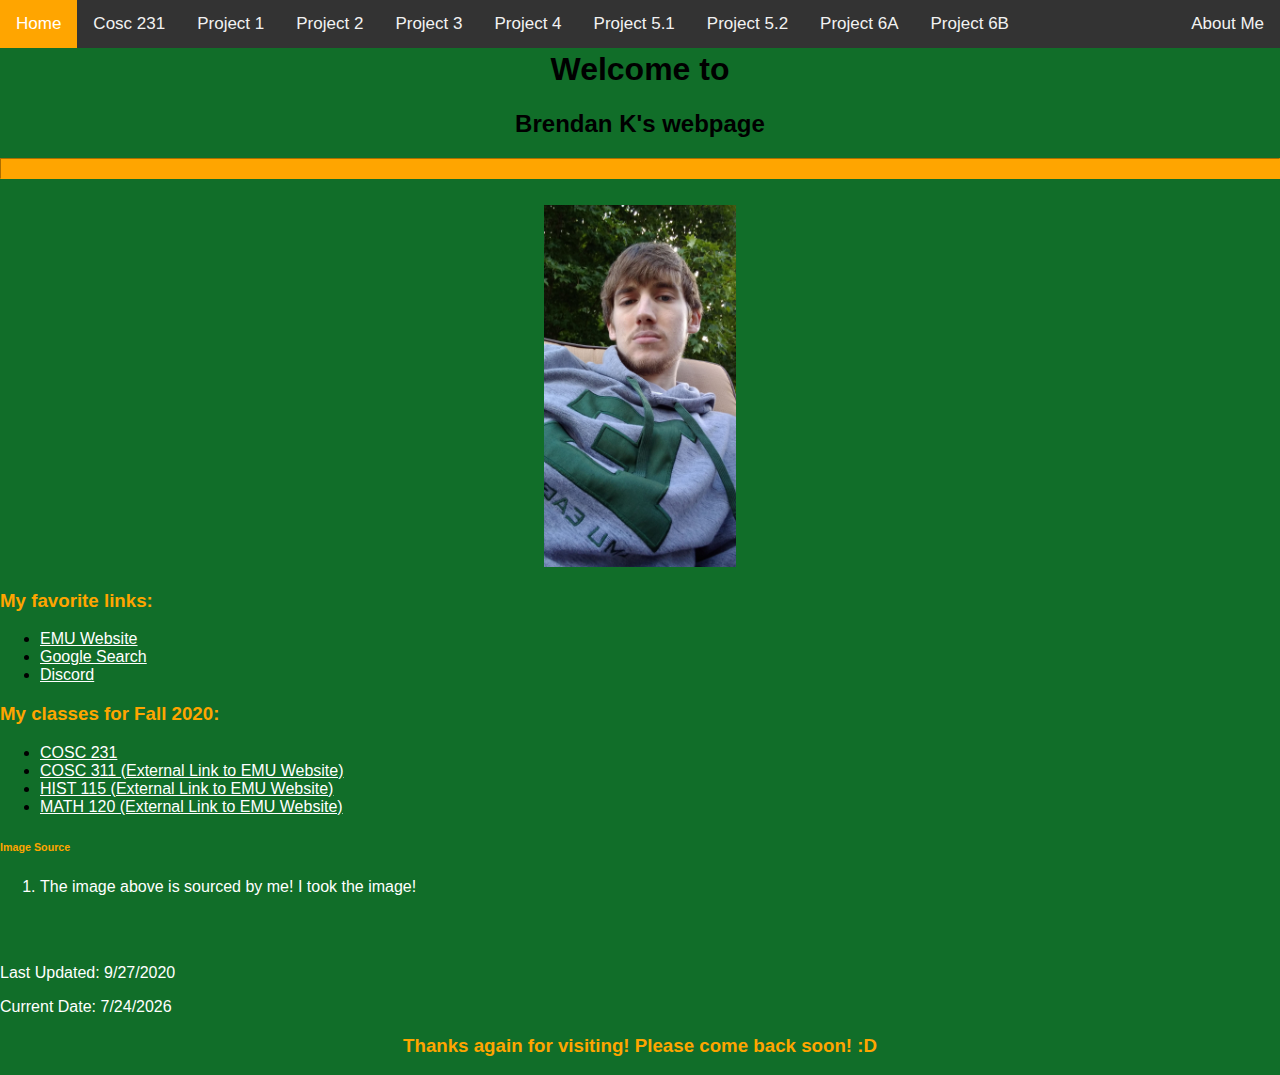
<file: index.html>
<!--  
Developed by Brendan Klein on 9/2/2020
--> 
<!DOCTYPE html>
<html lang="en">


<!--The head sets up the information for the webpage including the title and the character set used-->
<head>
  <meta charset="UTF-8">
  <title>Brendan Kleins webpage</title>
  <link rel="stylesheet" type="text/css" href="myStyles/menubar.css">
</head>

<!--
  Opens the body of the website and sets the background color to orange
  Everything in the body is the body of the webpage to be displayed.
--> 
<body style="background-color:#116e29;padding-top:30px">

  <div class="topnav">
    <a class="active" href="../bklein5">Home</a>
    <a href="../bklein5/cosc231">Cosc 231</a>
        <a href="../bklein5/cosc231">Project 1</a>
        <a href="../bklein5/cosc231/introduction.html">Project 2</a>
        <a href="../bklein5/cosc231/AboutMeTables.html">Project 3</a>
        <a href="../bklein5/cosc231/P4NavBar.html">Project 4</a>
        <a href="../bklein5/cosc231/GuessMyNumber.html">Project 5.1</a>
        <a href="../bklein5/cosc231/ChangeCalculator.html">Project 5.2</a>
        <a href="../bklein5/cosc231/Project6A.html">Project 6A</a>
        <a href="../bklein5/cosc231/Project6B.html">Project 6B</a>
    <div class="topnavright">
      <a href="../bklein5/cosc231/P4NavBar.html">About Me</a>
    </div>
  </div>

  <h1 style="text-align:center">Welcome to</h1>
  <h2 style="text-align:center">Brendan K's webpage</h2>
  <hr style="border-color:orange;background-color:orange; height:5mm"> 
  <br>

<!-- Div is used to center the image on the page-->
  <div style="text-align:center;">
   <img src="images/me3.jpg" alt="This is a photo of me" style="width:15%">
  </div>

<!--H3 Header for my favorite links, and my favorite links in an unordered list-->
  <h3 style="color:orange">My favorite links:</h3> 
  <ul>
    <li><a style="color:white" href="http://www.emich.edu/">EMU Website</a></li>
    <li><a style="color:white" href="http://www.google.com">Google Search</a> </li>
    <li><a style="color:white" href="http://www.discord.com">Discord</a> </li>
  </ul>
 <!--End of Links Unorganized List-->

 <!--H3 Header for my classes, and my classes in an unordered list-->
  <h3 style="color:orange">My classes for Fall 2020:</h3> 
  <ul>
   <li><a style="color:white" href="cosc231/">COSC 231</a></li>
   <li><a style="color:white" href="https://bannerweb.emich.edu/pls/banner/bwckctlg.p_disp_listcrse?term_in=202110&subj_in=COSC&crse_in=311&schd_in=%25">COSC 311 (External Link to EMU Website)</a> </li>
   <li><a style="color:white" href="https://bannerweb.emich.edu/pls/banner/bwckctlg.p_disp_listcrse?term_in=202110&subj_in=HIST&crse_in=115&schd_in=%25">HIST 115 (External Link to EMU Website)</a> </li>
   <li><a style="color:white" href="https://bannerweb.emich.edu/pls/banner/bwckctlg.p_disp_listcrse?term_in=202110&subj_in=MATH&crse_in=120&schd_in=%25">MATH 120 (External Link to EMU Website)</a> </li>
  </ul>
 <!--End of Classes Unorganized List-->

<!--Organized List block-->
  <h6 style="color:orange">Image Source</h6>
  <ol>
    <li style="color:white">The image above is sourced by me!  I took the image!</li>
  </ol>
<!-- End of Ordered List-->

  <br>
  <br>
  <p style="color:white">Last Updated: 9/27/2020</p>

<!--Javascript connected html date display.-->
  <p style="color:white" id="date"></p>
<!--JavaScript Chunk for obtaining current date from server begins here-->
  <script> 
  var newdate= new Date(); 
  var yearatload=newdate.getFullYear();   //Gets current year and saves it as yearatload variable
  var monthatload=newdate.getMonth()+1;   //Gets current month and saves it as monthatload variable
  var dayatload=newdate.getDate();    //Gets current day of month and saves it as dayatload variable
  //Retrieves all variables from above and combines them in a way to make it easy to read for the user.
  //Displays the information it gathers from each variable onto the webpage
  document.getElementById("date").innerHTML = "Current Date: " + monthatload + "/" + dayatload + "/" + yearatload;
  </script>
  <!--JavaScript Chunk for obtaining current date from server ends here-->


<!--Close of body and html tags-->
  <h3 style="text-align:center;color:orange" >Thanks again for visiting!  Please come back soon! :D</h3>
</body>
</html>
</file>
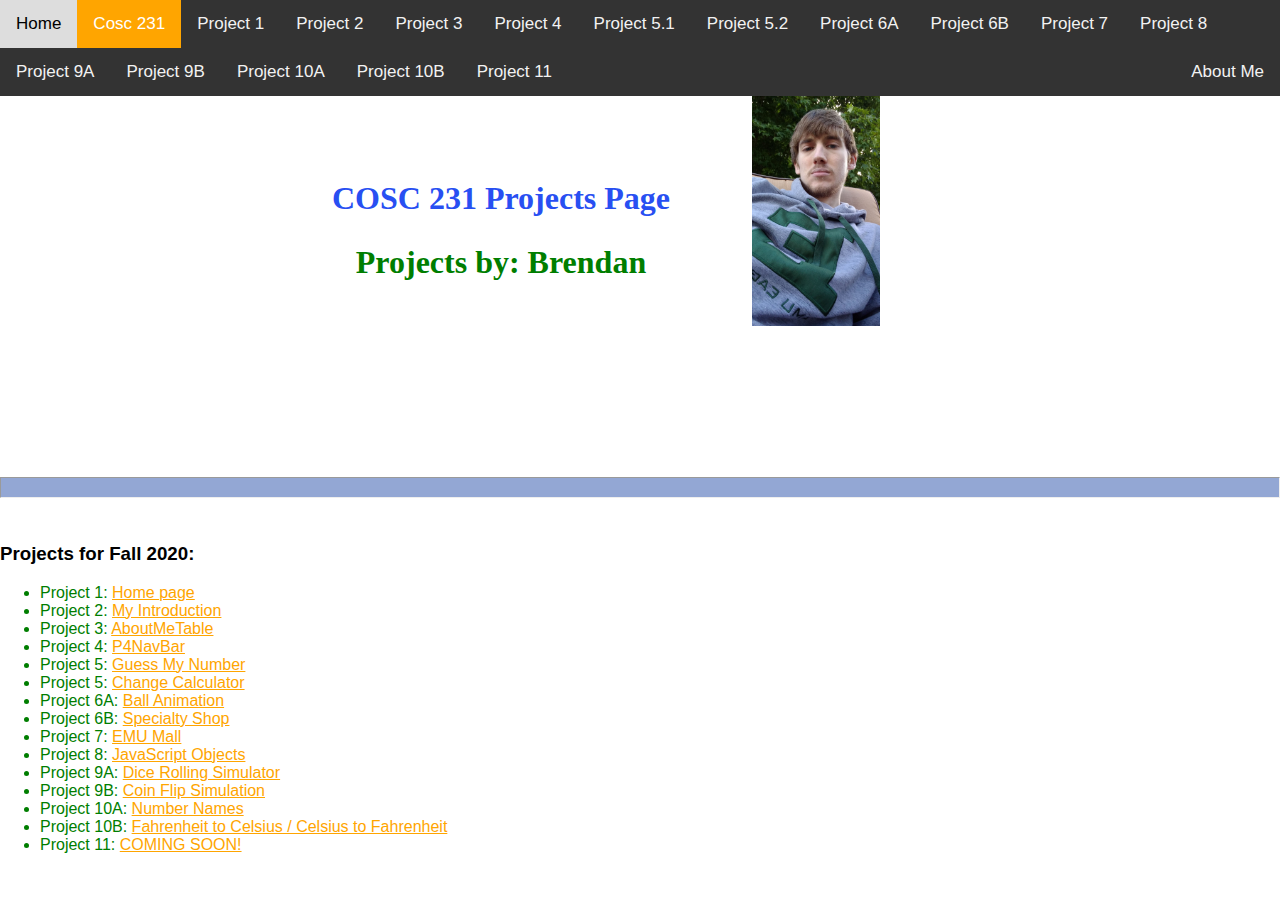
<file: cosc231/index.html>
<!--  
Developed by Brendan Klein on 9/16/2020
**No errors or warnings when running the code through a validator**
--> 
<!DOCTYPE html>
<html lang="en">

<head>
  <meta charset="UTF-8"> 
  <title>COSC 231 Projects Page</title>
  <link rel="stylesheet" type="text/css" href="../myStyles/menubar.css">
</head>
<body>
  <div class="topnav">
    <a href="../">Home</a>
    <a class="active" href="../cosc231">Cosc 231</a>
        <a href="../cosc231">Project 1</a>
        <a href="../cosc231/introduction.html">Project 2</a>
        <a href="../cosc231/AboutMeTables.html">Project 3</a>
        <a href="../cosc231/P4NavBar.html">Project 4</a>
        <a href="../cosc231/GuessMyNumber.html">Project 5.1</a>
        <a href="../cosc231/ChangeCalculator.html">Project 5.2</a>
        <a href="../cosc231/Project6A.html">Project 6A</a>
        <a href="../cosc231/Project6B.html">Project 6B</a>
        <a href="../cosc231/Project7.html">Project 7</a>
        <a href="../cosc231/Project8.html">Project 8</a>
        <a href="../cosc231/P9A.php">Project 9A</a>
        <a href="../cosc231/P9B.php">Project 9B</a>
        <a href="../cosc231/Project10A.php">Project 10A</a>
        <a href="../cosc231/Project10B.php">Project 10B</a>
        <a href="../cosc231/Project10B.php">Project 11</a>
    <div class="topnavright">
      <a href="../cosc231/P4NavBar.html">About Me</a>
    </div>
  </div>


<!--Beginning of Body of code-->
  <!--  **Header Segment of code starts here-->
  <hr class="main"> 
    <div>
      <a href="../images/me3.jpg" target="_blank">
      <img class="main" src="../images/me3.jpg" alt="This is a photo of me"/>
      </a>
      <h1 class="main">COSC 231 Projects Page</h1>
      <h2 class="main">Projects by: Brendan</h2>
    </div>
    <br>
    <br>
    <br>
    <br>
    <br>
    <br>
    <br>
    <br>
    <br>
<hr class="main">
<br>
<h3 class="main">Projects for Fall 2020:</h3>
<ul>
  <li class="linktext">Project 1: <a class="link" href="../">Home page</a> </li>
  <li class="linktext">Project 2: <a class="link" href="introduction.html">My Introduction</a> </li>
  <li class="linktext">Project 3: <a class="link" href="AboutMeTables.html">AboutMeTable</a> </li>
  <li class="linktext">Project 4: <a class="link" href="P4NavBar.html">P4NavBar</a> </li>
  <li class="linktext">Project 5: <a class="link" href="GuessMyNumber.html">Guess My Number</a> </li>
  <li class="linktext">Project 5: <a class="link" href="ChangeCalculator.html">Change Calculator</a>
  <li class="linktext">Project 6A: <a class="link" href="Project6A.html">Ball Animation</a> </li>
  <li class="linktext">Project 6B: <a class="link" href="Project6B.html">Specialty Shop</a> </li>
  <li class="linktext">Project 7: <a class="link" href="Project7.html">EMU Mall</a> </li>
  <li class="linktext">Project 8: <a class="link" href="Project8.html">JavaScript Objects</a> </li>
  <li class="linktext">Project 9A: <a class="link" href="P9A.php">Dice Rolling Simulator</a> </li>
  <li class="linktext">Project 9B: <a class="link" href="P9B.php">Coin Flip Simulation</a> </li>
  <li class="linktext">Project 10A: <a class="link" href="Project10A.php">Number Names</a> </li>
  <li class="linktext">Project 10B: <a class="link" href="Project10B.php">Fahrenheit to Celsius / Celsius to Fahrenheit</a> </li>
  <li class="linktext">Project 11: <a class="link" href="Project11.php">COMING SOON!</a> </li>
</ul>
</body>
</html>
<!--End of code-->
</file>
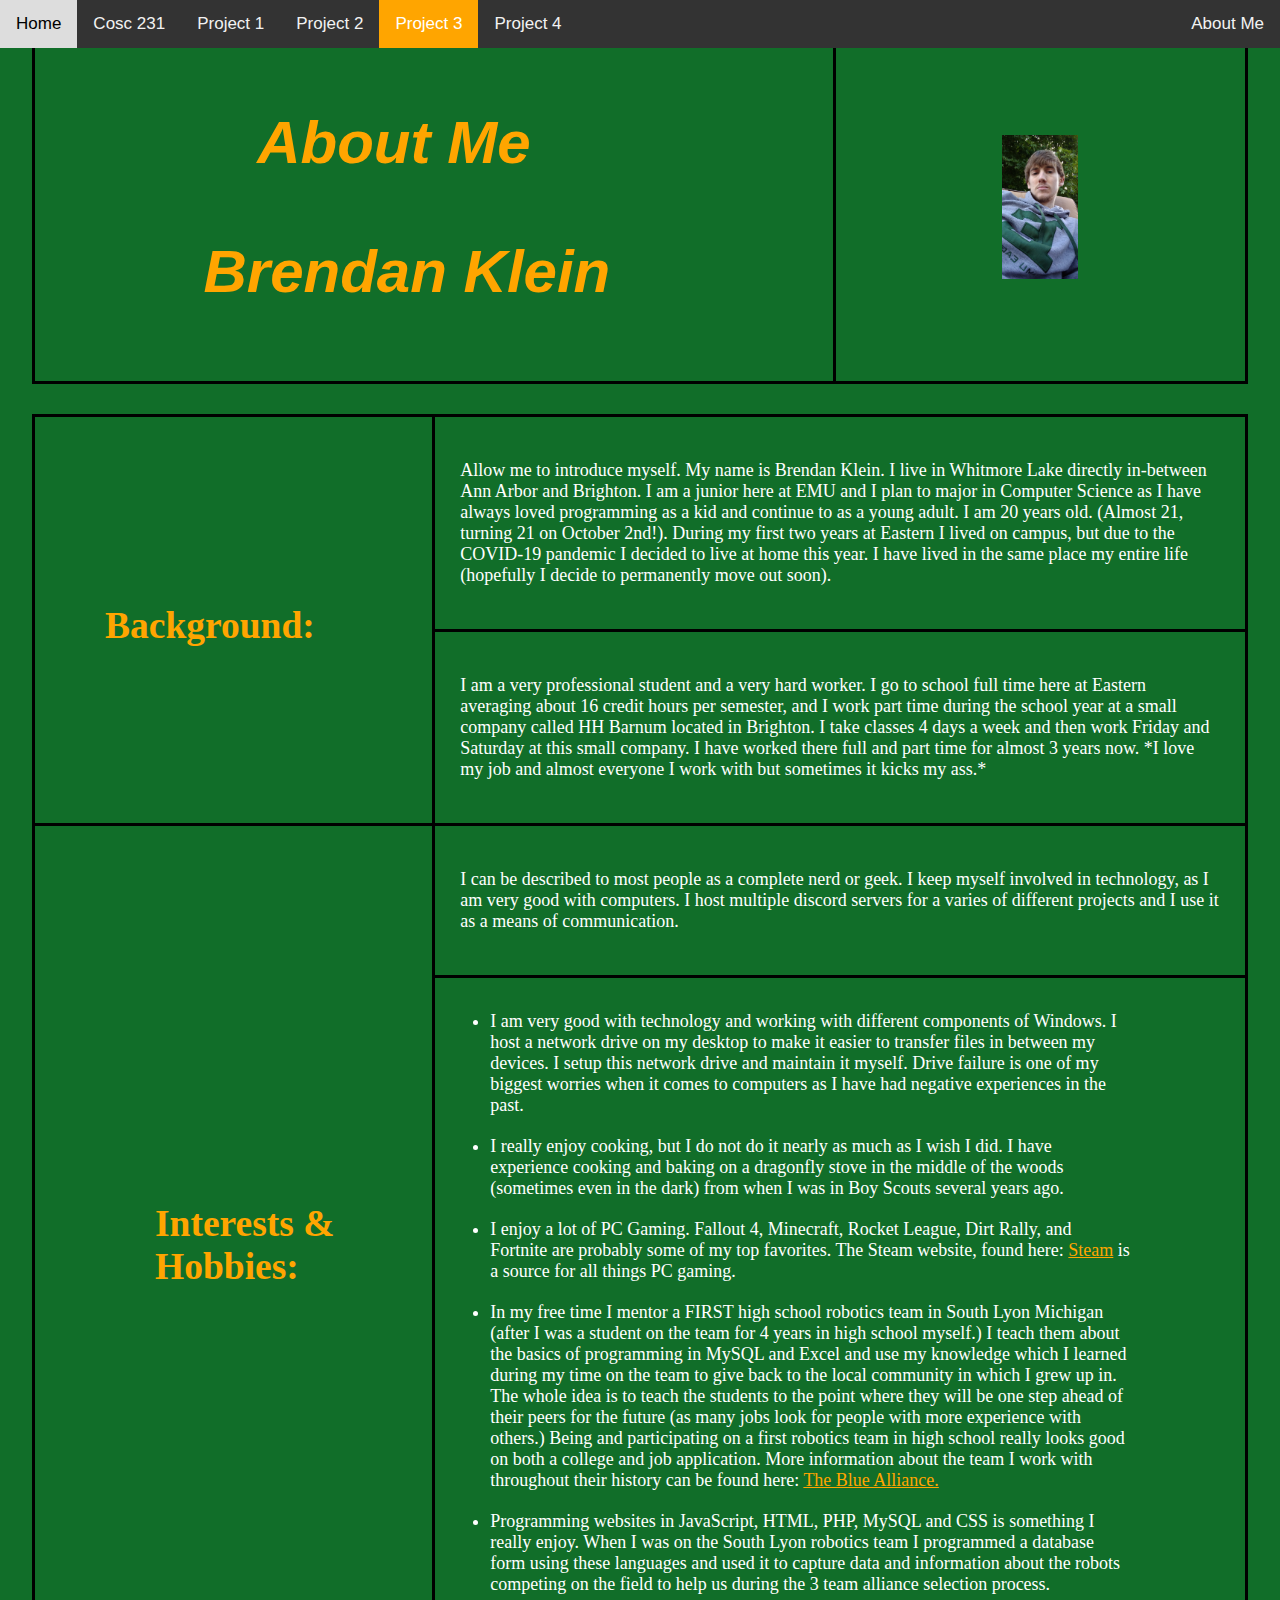
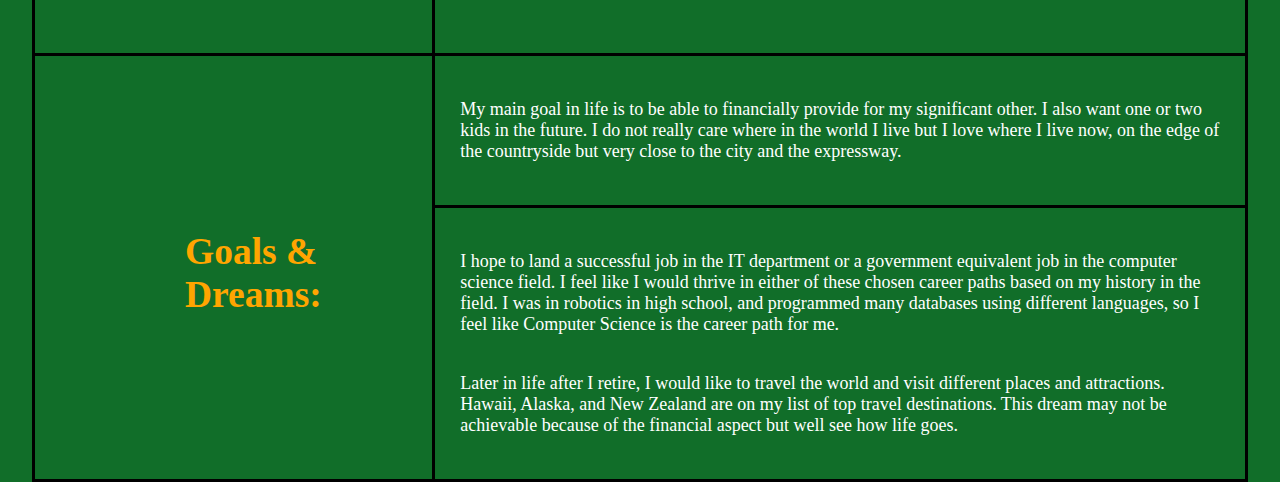
<file: cosc231/AboutMeTables.html>
<!--  
Developed by Brendan Klein on 9/20/2020
--> 

<!DOCTYPE html>
<html lang="en">

<head>
	<meta charset="UTF-8"> 
	<title>AboutMeTable</title>
	<style>
		body
			{
				background-color:#116e29;
				color:white;
			}

		table 
			{
				border-collapse: collapse;
				width: 95%;
				margin:auto;
  				padding: 25px;
  				border: 3px solid black;
			}

		td
			{
  				border: 3px solid black;
  				padding:15px;
  				/*background-color:black;*/
			}

		p.text
			{
				font-family:'Times New Roman', Times, serif;
				font-size:18px;
				padding:10px;
			}	

		ul
			{
				padding-right: 100px;
				padding-bottom: 5px;
				font-family:'Times New Roman', Times, serif;
				font-size:18px;
			}

		li
			{
				padding-bottom:20px;
			}

		a:link
			{
				color:orange;
			}

		a:visited
			{
				color:black;
			}

/*SECTION FOR SUBHEADERS (BACKGROUND, INTERESTS & HOBBIES, GOALS & DREAMS) */
		p.header
			{
				font-size:1.5em;
				font-weight:bolder;
				color:orange;
			}

		.shbackground
			{
				padding-bottom: 5px;
				padding-left:180px;
				width:33%;
				font-size:25px;
				font-family:'Times New Roman', Times, serif;
			}

		.shIandH
			{
				padding-bottom: 5px;
				padding-left:120px;
				width:33%;
				font-size:25px;
				font-family:'Times New Roman', Times, serif;
			}

		.shGandD
			{
				padding-bottom: 5px;
				padding-left:150px;
				width:33%;
				font-size:25px;
				font-family:'Times New Roman', Times, serif;
			}

/*SECTION FOR SUBHEADERS (BACKGROUND, INTERESTS & HOBBIES, GOALS & DREAMS) */
	                                                                                                                                                                          

/*SECTION FOR MAIN HEADER TABLE*/
		table.header
			{
				margin-bottom:30px;
				border-collapse: collapse;
				width: 95%;
				color:#007e00;
				font-style: italic;
			}

		td.htitle
			{
				width: 66%;
			}

		img.himage
			{
				font-style: italic;
				border-collapse: collapse;
				width:20%;
				padding-right:40%;
				float:right;
			}
		p.name
			{
				font-size:60px;
				padding-left:375px;
				font-weight:bolder;
				color:orange;
				font-style: italic;
			}
		p.about
			{
				font-size:60px;
				padding-left:425px;
				font-weight:bolder;
				color:orange;
				font-style: italic;

			}
/*SECTION FOR MAIN HEADER TABLE*/


	</style>
<link rel="stylesheet" type="text/css" href="../myStyles/menubar.css">
</head>
	<body>
  <div class="topnav">
    <a href="../">Home</a>
    <a href="../cosc231">Cosc 231</a>
        <a href="../cosc231">Project 1</a>
        <a href="../cosc231/introduction.html">Project 2</a>
        <a class="active" href="../cosc231/AboutMeTables.html">Project 3</a>
        <a href="../cosc231/P4NavBar.html">Project 4</a>
    <div class="topnavright">
      <a href="../cosc231/P4NavBar.html">About Me</a>
    </div>
  </div>


		<table class="header">  <!--HEADER TABLE STARTS HERE-->
			<tr>  
				<td class="htitle">
					<p class="about">About Me</p>
					<p class="name">Brendan Klein</p>

				</td>
				<td>
      					<img class="himage" src="../images/me3.jpg" alt="This is a photo of me"/>
				</td>
			</tr>
		</table>               

 <!--HEADER TABLE ENDS HERE-->

		<table>
			<tr>
				<td class="shbackground" rowspan="2"><p class="header">Background:</p></td>
				<td>
					<p class="text">
						Allow me to introduce myself.  My name is Brendan Klein.  I live in Whitmore Lake directly in-between Ann Arbor and Brighton.  I am a junior here at EMU and I plan to major in Computer Science as I have always loved programming as a kid and continue to as a young adult.  I am 20 years old. (Almost 21, turning 21 on October 2nd!).  During my first two years at Eastern I lived on campus, but due to the COVID-19 pandemic I decided to live at home this year.  I have lived in the same place my entire life (hopefully I decide to permanently move out soon).
					</p>
				</td> 
			</tr>
			<tr>
				<td>
					<p class="text">
						I am a very professional student and a very hard worker.  I go to school full time here at Eastern averaging about 16 credit hours per semester, and I work part time during the school year at a small company called HH Barnum located in Brighton.  I take classes 4 days a week and then work Friday and Saturday at this small company.  I have worked there full and part time for almost 3 years now.  *I love my job and almost everyone I work with but sometimes it kicks my ass.*  
					</p>
				</td>
			</tr>
			<tr>
				<td class="shIandH" rowspan="2"><p class="header">Interests &AMP; Hobbies:</p></td>
				<td>
					<p class="text">
		 				I can be described to most people as a complete nerd or geek.  I keep myself involved in technology, as I am very good with computers.  I host multiple discord servers for a varies of different projects and I use it as a means of communication. 
		 			</p>  
				</td>
			</tr>
			<tr>
				<td>
					<ul>
  						<li>
    						I am very good with technology and working with different components of Windows.  I host a network drive on my desktop to make it easier to transfer files in between my devices.  I setup this network drive and maintain it myself.  Drive failure is one of my biggest worries when it comes to computers as I have had negative experiences in the past.
  						</li>
  						<li>
   							I really enjoy cooking, but I do not do it nearly as much as I wish I did.  I have experience cooking and baking on a dragonfly stove in the middle of the woods (sometimes even in the dark) from when I was in Boy Scouts several years ago.
  						</li>
  						<li>
    						I enjoy a lot of PC Gaming.  Fallout 4, Minecraft, Rocket League, Dirt Rally, and Fortnite are probably some of my top favorites.  The Steam website, found here: 
    						<a class="link" href="https://store.steampowered.com/">Steam</a> 
    						is a source for all things PC gaming. 
 			 			</li>
 			 			<li>
   				 			In my free time I mentor a FIRST high school robotics team in South Lyon Michigan (after I was a student on the team for 4 years in high school myself.)  I teach them about the basics of programming in MySQL and Excel and use my knowledge which I learned during my time on the team to give back to the local community in which I grew up in.  The whole idea is to teach the students to the point where they will be one step ahead of their peers for the future (as many jobs look for people with more experience with others.)  Being and participating on a first robotics team in high school really looks good on both a college and job application.  More information about the team I work with throughout their history can be found here: 
   				 			<a class="link" href="https://www.thebluealliance.com/team/3641">The Blue Alliance.</a>
  						</li>
  						<li>
    						Programming websites in JavaScript, HTML, PHP, MySQL and CSS is something I really enjoy.  When I was on the South Lyon robotics team I programmed a database form using these languages and used it to capture data and information about the robots competing on the field to help us during the 3 team alliance selection process.
  						</li>
					</ul>
				</td>
			</tr>
			<tr>   
				<td class="shGandD" rowspan="2"><p class="header">Goals &AMP; Dreams:</p></td>
				<td>
					<p class="text">
						 My main goal in life is to be able to financially provide for my significant other.  I also want one or two kids in the future.  I do not really care where in the world I live but I love where I live now, on the edge of the countryside but very close to the city and the expressway.
					</p>
				</td> 
			</tr>
			<tr>  
				<td>
					<p class="text">
						I hope to land a successful job in the IT department or a government equivalent job in the computer science field.  I feel like I would thrive in either of these chosen career paths based on my history in the field.  I was in robotics in high school, and programmed many databases using different languages, so I feel like Computer Science is the career path for me.
					</p>
					<p class="text">
  						Later in life after I retire, I would like to travel the world and visit different places and attractions.  Hawaii, Alaska, and New Zealand are on my list of top travel destinations. This dream may not be achievable because of the financial aspect but well see how life goes.
					</p>
				</td>
			</tr>
		</table>
	</body>
</html>
</file>
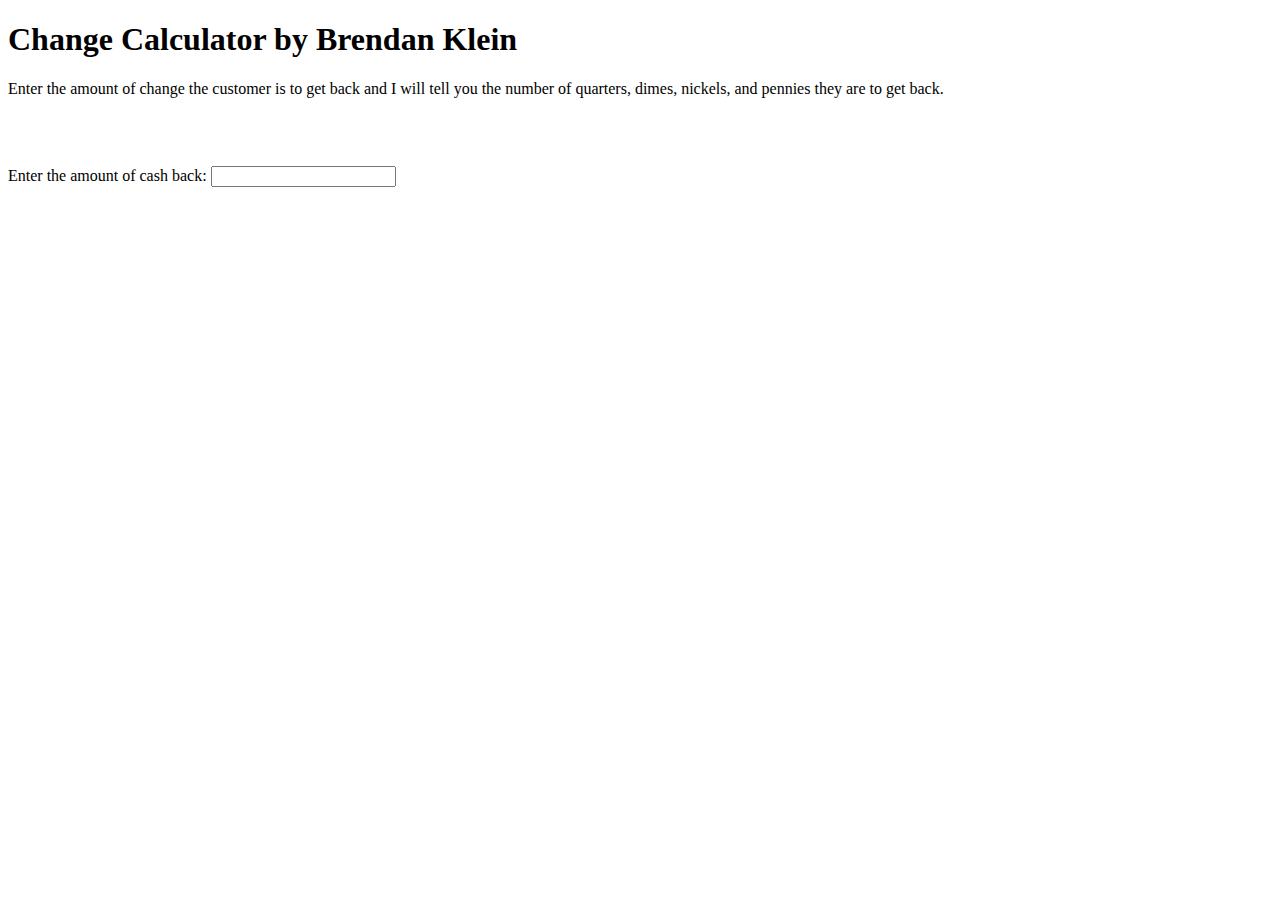
<file: cosc231/ChangeCalculator.html>
<!--Project 5A. Determine amount of change given By Brendan Klein on 10/4/2020-->
<!--Change Calculator-->
<!DOCTYPE html>
<html lang="en">
<head>
	<meta charset="UTF-8">
	<title>Change Calculator!</title>
	<script>
			function update()
			{
				var change = document.getElementById("change").value;

				var qholder = change%25;  // Q Holder holds 24 here
				var quarters = (change - qholder)/25;  // Quarter Holds 3 here

				var dholder = qholder%10;    //Dholder holds 4 here
				var dimes = (qholder - dholder)/10;  //dimes holds 2 here

				var nholder = dholder%5;  //nholder holds 4 here
				var nickels = (dholder - nholder)/5;  //nickel holds 0 here

				var pennies = (nholder)/1;

				document.getElementById("title").innerHTML = "Change Back...";
				document.getElementById("quarters").innerHTML = "\xa0\xa0\xa0\xa0Quarters: "+quarters;
				document.getElementById("dimes").innerHTML = "\xa0\xa0\xa0\xa0\xa0\xa0\xa0\xa0\xa0Dimes: "+dimes;
				document.getElementById("nickels").innerHTML = "\xa0\xa0\xa0\xa0\xa0\xa0\xa0Nickels: "+nickels;
				document.getElementById("pennies").innerHTML = "\xa0\xa0\xa0\xa0\xa0\xa0Pennies: "+pennies;

				document.getElementById("new").innerHTML = "This program allows for new computations by entering a new number!";


			}
	</script>
</head>
<body>
	<h1>Change Calculator by Brendan Klein</h1>
	<p>Enter the amount of change the customer is to get back and I will tell you the number of quarters, dimes, nickels, and pennies they are to get back.</p>
	<br>
	<br>
	<p>Enter the amount of cash back: <input id="change" type="number" onchange="update()"></p>
	<h2 id="title"></h2>
	<h2 id="quarters"></h2>
	<h2 id="dimes"></h2>
	<h2 id="nickels"></h2>
	<h2 id="pennies"></h2>
	<br>
	<h2 id="new"></h2>
</body>
</html>
</file>
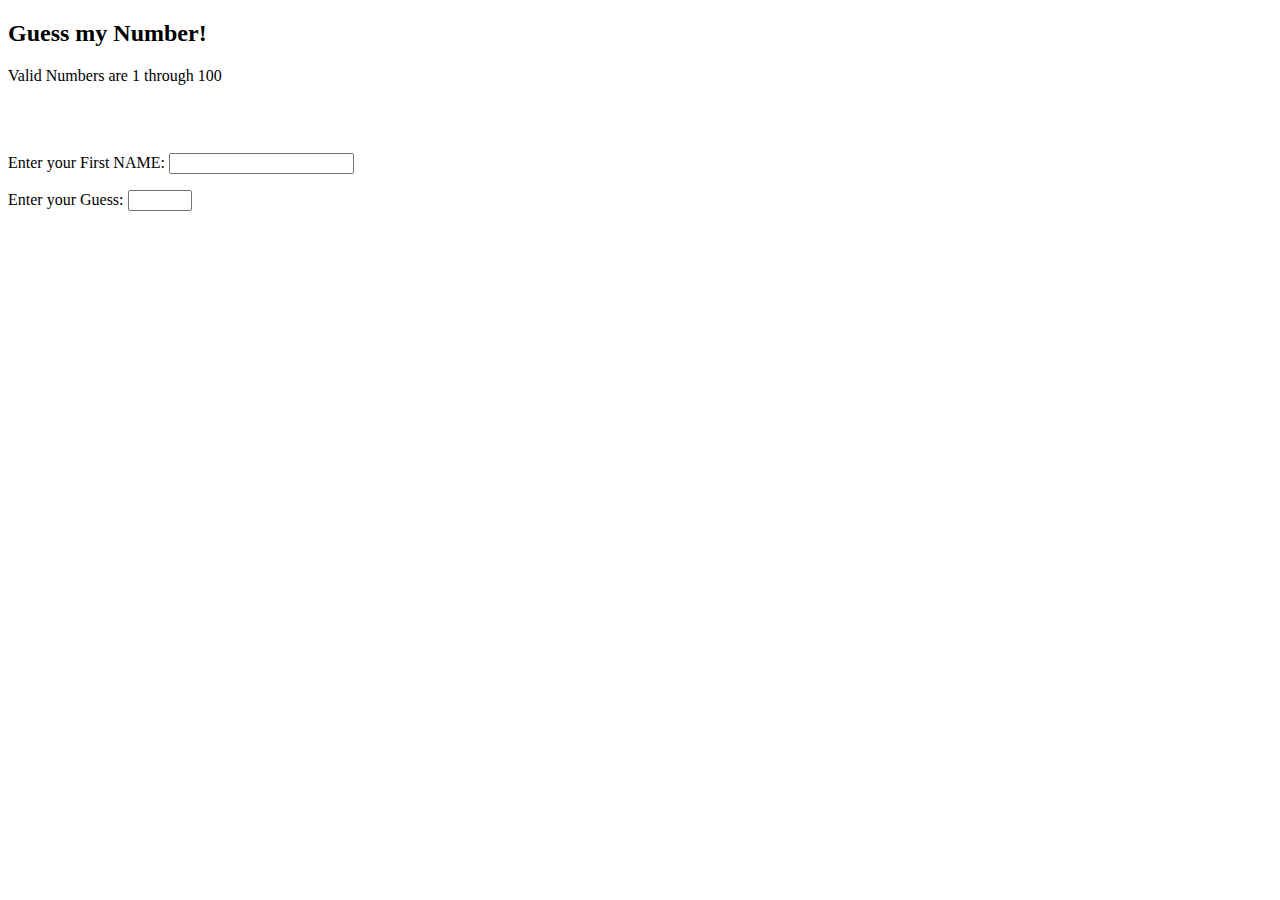
<file: cosc231/GuessMyNumber.html>
<!--Project 5B. Guess My Number Game By Brendan Klein on 10/4/2020-->
<!DOCTYPE html>
<html lang="en">
<head>
	<meta charset="utf-8">
	<title>Guess My number!</title>
	<script>
		var numgen = Math.floor((Math.random() * 100)+1);   
		function update()
		{
			var user = document.getElementById("name").value;
			var guess = document.getElementById("guess").value;
			var output="";
			if(user !== "")
			{
				if(guess == null || numgen > 100 || numgen < 1)
				{
					output = user + ", Something is really fucked up here... Refresh page!";
				}
				if(guess < numgen)
				{
					output = user + ", Your guess is too low!  Try again!";
				}
				if(guess > numgen)
				{
					output = user + ", Your guess is too high!  Try again!";
				}

				// Data Validation Check Located here
				if(guess > 100 || guess < 1)
				{
					output = user + ", Your input is not in range!  Try again!  Valid inputs are 1-100";
				}
				//Data Validation Check Located here

				if(guess == numgen)
				{
					output = user + ", Your guess is correct!  The correct number was "+numgen+"! Enter a new number to try again!";
					numgen = Math.floor((Math.random() * 100)+1); 
				}
				document.getElementById("outputblurb").innerHTML = output;
			}
			else
			{
				document.getElementById("outputblurb").innerHTML = "Name field required!  Try again after auto-refresh!";

				alert("Refreshing the page due to invalid input");
				setTimeout(location.reload.bind(location), 3000);
			}
		}
	</script>
</head>
<body>
	<h2>Guess my Number!</h2>
	<p>Valid Numbers are 1 through 100</p>
	<br>
	<br>
	<p>Enter your First NAME: <input id="name" type="text"></p>
	<p>Enter your Guess: <input id="guess" type="number" min="1" max="100" onchange="update()"></p>
	<h2 id="outputblurb"></h2>
</body>
</html>
</file>
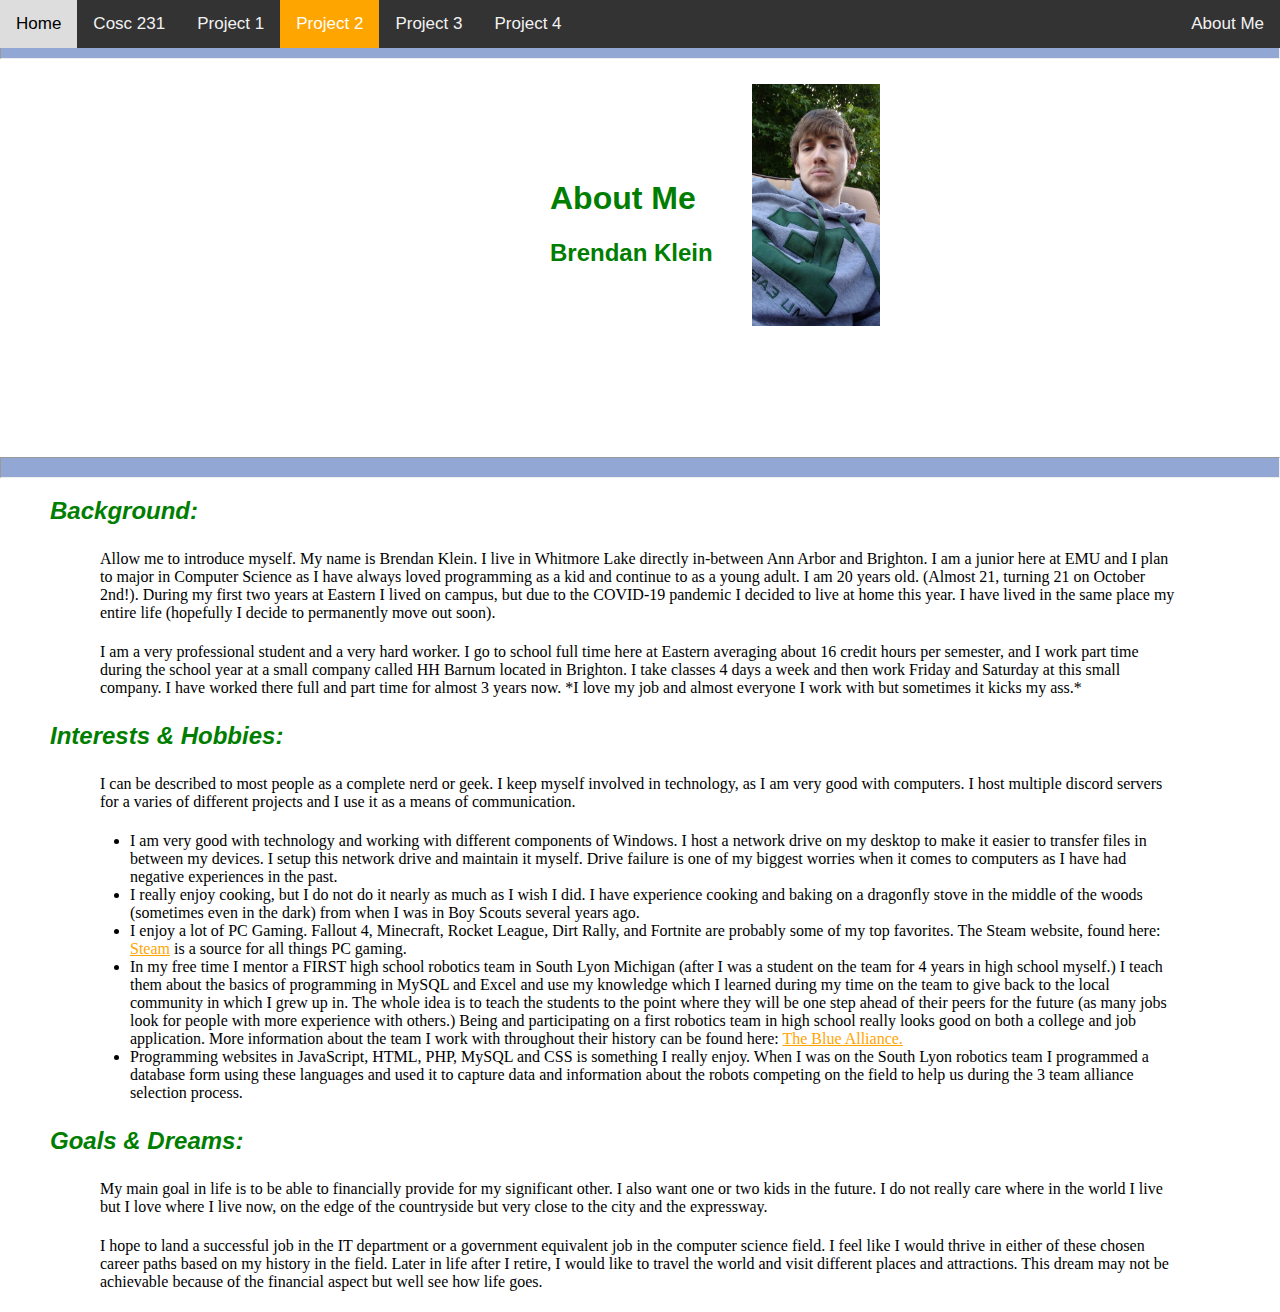
<file: cosc231/introduction.html>
<!--  
Developed by Brendan Klein on 9/16/2020
**No errors or warnings when running the code through a validator**
--> 


<!DOCTYPE html>
<html lang="en">

<head>
  <meta charset="UTF-8"> 
  <title>About Me - Brendan Klein</title>
  <link rel="stylesheet" type="text/css" href="../myStyles/menubar.css">
</head>
<body>

  <div class="topnav">
    <a href="../">Home</a>
    <a href="../cosc231">Cosc 231</a>
        <a href="../cosc231">Project 1</a>
        <a class="active" href="../cosc231/introduction.html">Project 2</a>
        <a href="../cosc231/AboutMeTables.html">Project 3</a>
        <a href="../cosc231/P4NavBar.html">Project 4</a>
    <div class="topnavright">
      <a href="../cosc231/P4NavBar.html">About Me</a>
    </div>
  </div>

  <!--  **Header Segment of code starts here-->
  <hr style="background-color:#93A7D4;height:5mm;"> 
    <div>
      <a href="../images/me3.jpg" target="_blank">
      <img src="../images/me3.jpg" alt="This is a photo of me" style="width:10%;padding-top:4px;padding-bottom:5px;padding-right:400px;float:right;"/>
      </a>
      <h1 style="  color:#007e00;padding-left:550px;padding-top:100px;">About Me</h1>
      <h2 style="color:#007e00;padding-left:550px;">Brendan Klein</h2>
    </div>
    <br>
    <br>
    <br>
    <br>
    <br>
    <br>
    <br>
    <br>
    <br>
  <hr style="background-color:#93A7D4;height:5mm;"> 
  <!-- Header segment of code ends here-->


<!--Background section starts below-->
<h2 style="color:#007e00;padding-bottom: 5px;padding-left:50px;font-style: italic;">Background:</h2>

<!--Text for background introduction-->
<p style="padding-right: 100px;padding-bottom: 5px;padding-left: 100px;font-family:'Times New Roman';font-size:1em;">    
  Allow me to introduce myself.  My name is Brendan Klein.  I live in Whitmore Lake directly in-between Ann Arbor and Brighton.  I am a junior here at EMU and I plan to major in Computer Science as I have always loved programming as a kid and continue to as a young adult.  I am 20 years old. (Almost 21, turning 21 on October 2nd!).  During my first two years at Eastern I lived on campus, but due to the COVID-19 pandemic I decided to live at home this year.  I have lived in the same place my entire life (hopefully I decide to permanently move out soon).
</p>

<p style="padding-right: 100px;padding-bottom: 5px;padding-left: 100px;font-family:'Times New Roman';font-size:1em;"> 
  I am a very professional student and a very hard worker.  I go to school full time here at Eastern averaging about 16 credit hours per semester, and I work part time during the school year at a small company called HH Barnum located in Brighton.  I take classes 4 days a week and then work Friday and Saturday at this small company.  I have worked there full and part time for almost 3 years now.  *I love my job and almost everyone I work with but sometimes it kicks my ass.*  
</p>

<!-- Interests and Hobbies Section starts below-->
<h2 style="color:#007e00;padding-bottom: 5px;padding-left:50px;font-style: italic;">Interests &amp; Hobbies:</h2>
<p style="padding-right: 100px;padding-bottom: 5px;padding-left: 100px;font-family:'Times New Roman';font-size:1em;"> 
  I can be described to most people as a complete nerd or geek.  I keep myself involved in technology, as I am very good with computers.  I host multiple discord servers for a varies of different projects and I use it as a means of communication.   
</p>
<!--Beginning of unordered bulleted list-->
<ul style="  padding-right: 100px;padding-bottom: 5px;padding-left: 130px;font-family:'Times New Roman';font-size:1em;">
  <li>  
    I am very good with technology and working with different components of Windows.  I host a network drive on my desktop to make it easier to transfer files in between my devices.  I setup this network drive and maintain it myself.  Drive failure is one of my biggest worries when it comes to computers as I have had negative experiences in the past.
  </li>
  <li>
    I really enjoy cooking, but I do not do it nearly as much as I wish I did.  I have experience cooking and baking on a dragonfly stove in the middle of the woods (sometimes even in the dark) from when I was in Boy Scouts several years ago.
  </li>
  <li>
    I enjoy a lot of PC Gaming.  Fallout 4, Minecraft, Rocket League, Dirt Rally, and Fortnite are probably some of my top favorites.  The Steam website, found here: <a style="color:orange;" href="https://store.steampowered.com/">Steam</a> is a source for all things PC gaming. 
  </li>
  <li>
    In my free time I mentor a FIRST high school robotics team in South Lyon Michigan (after I was a student on the team for 4 years in high school myself.)  I teach them about the basics of programming in MySQL and Excel and use my knowledge which I learned during my time on the team to give back to the local community in which I grew up in.  The whole idea is to teach the students to the point where they will be one step ahead of their peers for the future (as many jobs look for people with more experience with others.)  Being and participating on a first robotics team in high school really looks good on both a college and job application.  More information about the team I work with throughout their history can be found here: <a style="color:orange;" href="https://www.thebluealliance.com/team/3641">The Blue Alliance.</a>
  </li>
  <li>
    Programming websites in JavaScript, HTML, PHP, MySQL and CSS is something I really enjoy.  When I was on the South Lyon robotics team I programmed a database form using these languages and used it to capture data and information about the robots competing on the field to help us during the 3 team alliance selection process.
  </li>
</ul>
<!-- Goals & Dreams section starts below-->
<h2 style="color:#007e00;padding-bottom: 5px;padding-left:50px;font-style: italic;">Goals &amp; Dreams:</h2>
<p style="padding-right: 100px;padding-bottom: 5px;padding-left: 100px;font-family:'Times New Roman';font-size:1em;"> 
  My main goal in life is to be able to financially provide for my significant other.  I also want one or two kids in the future.  I do not really care where in the world I live but I love where I live now, on the edge of the countryside but very close to the city and the expressway.  
</p>
<p style="padding-right: 100px;padding-bottom: 5px;padding-left: 100px;font-family:'Times New Roman';font-size:1em;"> 
  I hope to land a successful job in the IT department or a government equivalent job in the computer science field.  I feel like I would thrive in either of these chosen career paths based on my history in the field.
  Later in life after I retire, I would like to travel the world and visit different places and attractions.  This dream may not be achievable because of the financial aspect but well see how life goes.
</p>
</body>
</html>
<!--End of code-->
</file>
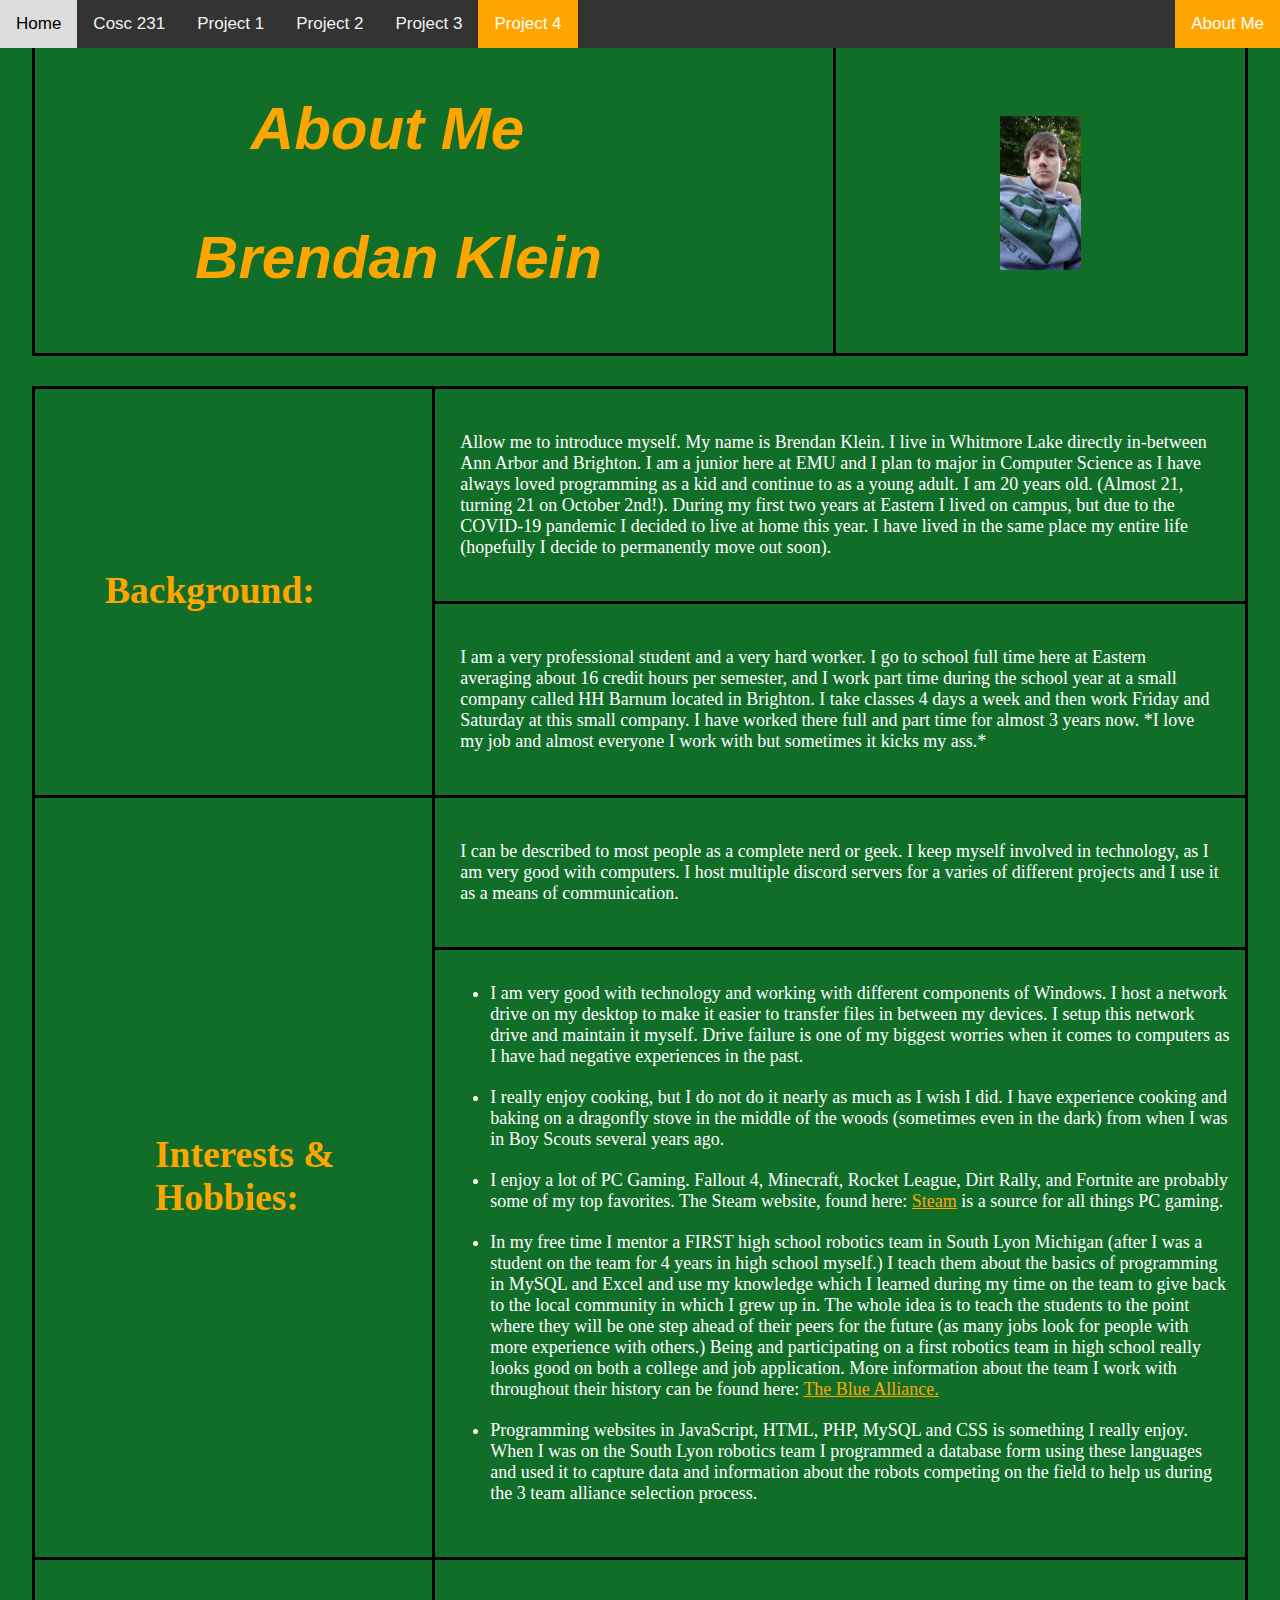
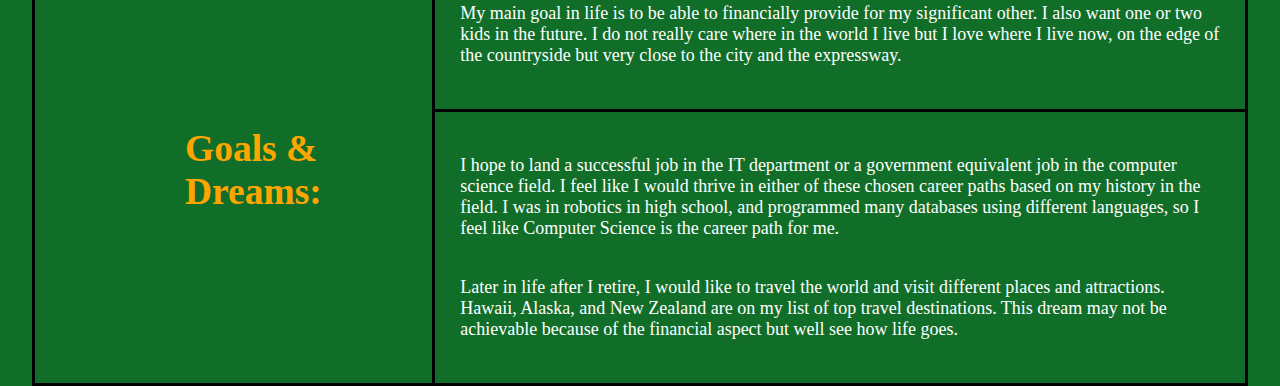
<file: cosc231/P4NavBar.html>
<!--  
Developed by Brendan Klein on 9/28/2020
--> 
<!DOCTYPE html>
<html lang="en">
<head>
  <meta charset="UTF-8"> 
	<link rel="stylesheet" type="text/css" href="../myStyles/menubar.css">
	<title>Project 4</title>
</head>

  
<body class="table">

  <div class="topnav">
    <a href="../">Home</a>
    <a href="../cosc231">Cosc 231</a>
        <a href="../cosc231">Project 1</a>
        <a href="../cosc231/introduction.html">Project 2</a>
        <a href="../cosc231/AboutMeTables.html">Project 3</a>
        <a class="active" href="../cosc231/P4NavBar.html">Project 4</a>
    <div class="topnavright">
      <a class="active" href="../cosc231/P4NavBar.html">About Me</a>
    </div>
  </div>
  
    <table class="header">  <!--HEADER TABLE STARTS HERE-->
      <tr>  
        <td class="htitle">
          <p class="about">About Me</p>
          <p class="name">Brendan Klein</p>
        </td>
        <td>
            <img class="himage" src="../images/me3.jpg" alt="This is a photo of me"/>
        </td>
      </tr>
    </table>               

 <!--HEADER TABLE ENDS HERE-->

    <table class="bodytable">
      <tr>
        <td class="shbackground" rowspan="2"><p class="header">Background:</p></td>
        <td class="generic">
          <p class="text">
            Allow me to introduce myself.  My name is Brendan Klein.  I live in Whitmore Lake directly in-between Ann Arbor and Brighton.  I am a junior here at EMU and I plan to major in Computer Science as I have always loved programming as a kid and continue to as a young adult.  I am 20 years old. (Almost 21, turning 21 on October 2nd!).  During my first two years at Eastern I lived on campus, but due to the COVID-19 pandemic I decided to live at home this year.  I have lived in the same place my entire life (hopefully I decide to permanently move out soon).
          </p>
        </td> 
      </tr>
      <tr>
        <td class="generic">
          <p class="text">
            I am a very professional student and a very hard worker.  I go to school full time here at Eastern averaging about 16 credit hours per semester, and I work part time during the school year at a small company called HH Barnum located in Brighton.  I take classes 4 days a week and then work Friday and Saturday at this small company.  I have worked there full and part time for almost 3 years now.  *I love my job and almost everyone I work with but sometimes it kicks my ass.*  
          </p>
        </td>
      </tr>
      <tr>
        <td class="shIandH" rowspan="2"><p class="header">Interests &AMP; Hobbies:</p></td>
        <td class="generic">
          <p class="text">
            I can be described to most people as a complete nerd or geek.  I keep myself involved in technology, as I am very good with computers.  I host multiple discord servers for a varies of different projects and I use it as a means of communication. 
          </p>  
        </td>
      </tr>
      <tr>
        <td class="generic">
          <ul class="list">
              <li class="body">
                I am very good with technology and working with different components of Windows.  I host a network drive on my desktop to make it easier to transfer files in between my devices.  I setup this network drive and maintain it myself.  Drive failure is one of my biggest worries when it comes to computers as I have had negative experiences in the past.
              </li>
              <li class="body">
                I really enjoy cooking, but I do not do it nearly as much as I wish I did.  I have experience cooking and baking on a dragonfly stove in the middle of the woods (sometimes even in the dark) from when I was in Boy Scouts several years ago.
              </li>
              <li class="body">
                I enjoy a lot of PC Gaming.  Fallout 4, Minecraft, Rocket League, Dirt Rally, and Fortnite are probably some of my top favorites.  The Steam website, found here: 
                <a class="link" href="https://store.steampowered.com/">Steam</a> 
                is a source for all things PC gaming. 
            </li>
            <li class="body">
                In my free time I mentor a FIRST high school robotics team in South Lyon Michigan (after I was a student on the team for 4 years in high school myself.)  I teach them about the basics of programming in MySQL and Excel and use my knowledge which I learned during my time on the team to give back to the local community in which I grew up in.  The whole idea is to teach the students to the point where they will be one step ahead of their peers for the future (as many jobs look for people with more experience with others.)  Being and participating on a first robotics team in high school really looks good on both a college and job application.  More information about the team I work with throughout their history can be found here: 
                <a class="link" href="https://www.thebluealliance.com/team/3641">The Blue Alliance.</a>
              </li>
              <li class="body">
                Programming websites in JavaScript, HTML, PHP, MySQL and CSS is something I really enjoy.  When I was on the South Lyon robotics team I programmed a database form using these languages and used it to capture data and information about the robots competing on the field to help us during the 3 team alliance selection process.
              </li>
          </ul>
        </td>
      </tr>
      <tr>   
        <td class="shGandD" rowspan="2"><p class="header">Goals &AMP; Dreams:</p></td>
        <td class="generic">
          <p class="text">
             My main goal in life is to be able to financially provide for my significant other.  I also want one or two kids in the future.  I do not really care where in the world I live but I love where I live now, on the edge of the countryside but very close to the city and the expressway.
          </p>
        </td> 
      </tr>
      <tr>  
        <td class="generic">
          <p class="text">
            I hope to land a successful job in the IT department or a government equivalent job in the computer science field.  I feel like I would thrive in either of these chosen career paths based on my history in the field.  I was in robotics in high school, and programmed many databases using different languages, so I feel like Computer Science is the career path for me.
          </p>
          <p class="text">
              Later in life after I retire, I would like to travel the world and visit different places and attractions.  Hawaii, Alaska, and New Zealand are on my list of top travel destinations. This dream may not be achievable because of the financial aspect but well see how life goes.
          </p>
        </td>
      </tr>
    </table>

</body>
</html>
</file>
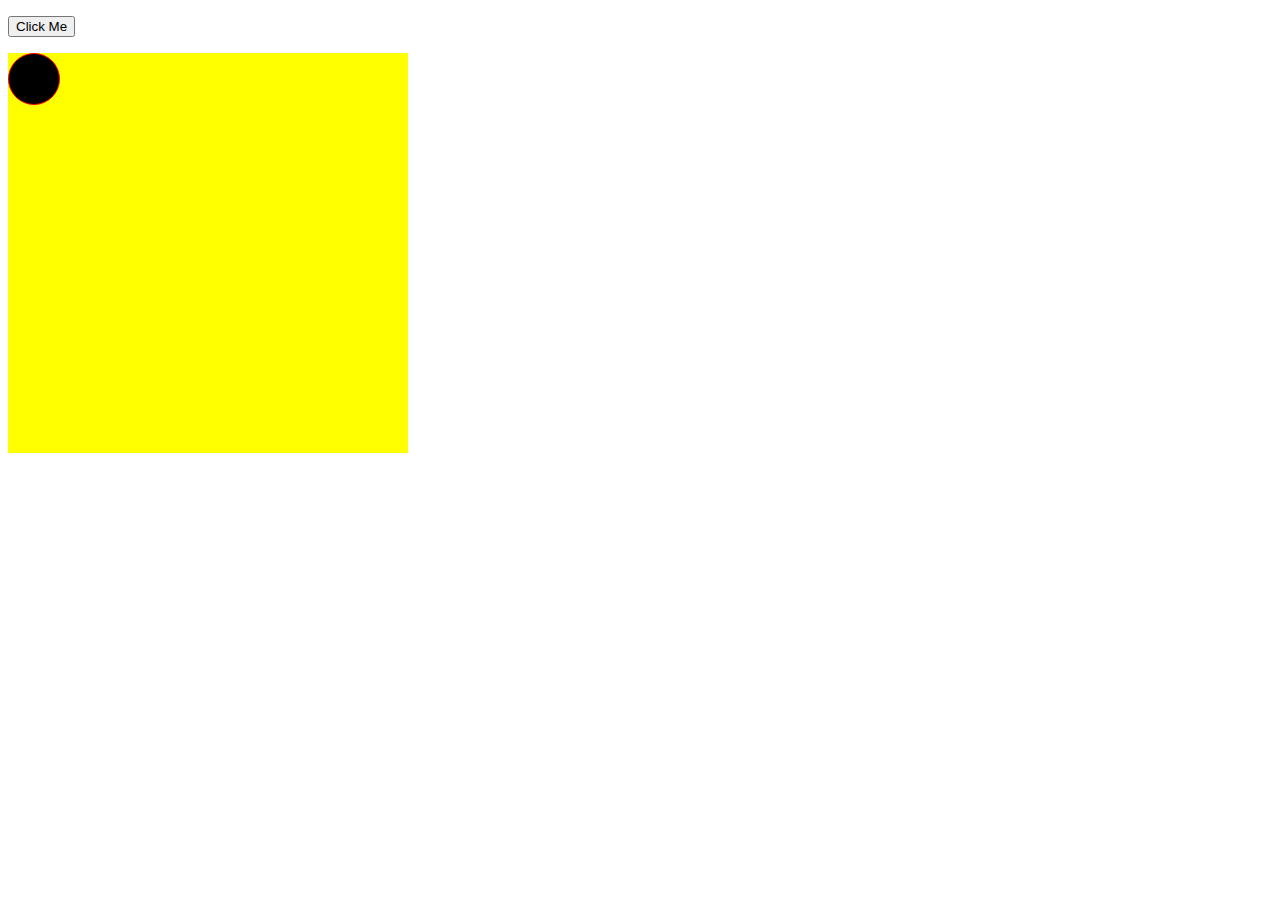
<file: cosc231/Project6A.html>
<!--Project 6A.   Animation, Use of containers, Event handling.  By Brendan Klein on 10/4/2020-->


<!DOCTYPE html>
<html>
<head>
	<title>Javascript Ball</title>
<style>
#container 
{
  width: 400px;
  height: 400px;
  position: relative;
  background: yellow;
}

#ball 
{
    width:50px;
    height:50px;
    border-radius:50%;
    position:absolute;
    background:black;
	border:1px solid red;
}
</style>
<script>
	function myMove() 
	{
  		var elem = document.getElementById("ball");
		var x = 0;
		var y = 0;
		var dx = 1;
		var dy = 1;
		//var dx = 5;
		//var dy = 5;
 		var id = setInterval(frame, 1);
  		function frame() 
  		{
    		if(x == 350 && y == 175)
    		{
				clearInterval(id);
				id = setInterval(frame2, 5);
    		}
    		else 
   			{
      			x+=dx;
				y+=dy*(1/2);
            	elem.style.top = x + 'px';
            	elem.style.left = y + 'px';
    		}
		}
		function frame2()
		{
			if(x==0 || y==350)
			{
				clearInterval(id);
				id = setInterval(frame3, 5);
			}
			else
			{
				x-=dx/(1/2);
				y+=dy;
				elem.style.top = x + 'px';
				elem.style.left = y + 'px';
			}
		}
		function frame3()
		{
			if(x == 350 || y == 175)
			{
				clearInterval(id);
				id = setInterval(frame4, 5);
			}
			else
			{
				x+=dx/(1/2);
				y-=dy;
				elem.style.top = x + 'px';
				elem.style.left = y + 'px';
			}
		}
		function frame4() 
  		{
    		if(x == 0 || y == 0)
    		{
				clearInterval(id);
				id = setInterval(frame, 5);
    		}
    		else 
   			{
				x-=dx/(1/2);
				y-=dy;
		
            	elem.style.top = x + 'px';
            	elem.style.left = y + 'px';
    		}
		}
	}
</script>
</head>
	<body>
	<p>
		<button onclick="myMove()">Click Me</button>
	</p>

	<div id ="container">
		<div id ="ball"></div>
	</div>

	</body>
</html>
</file>
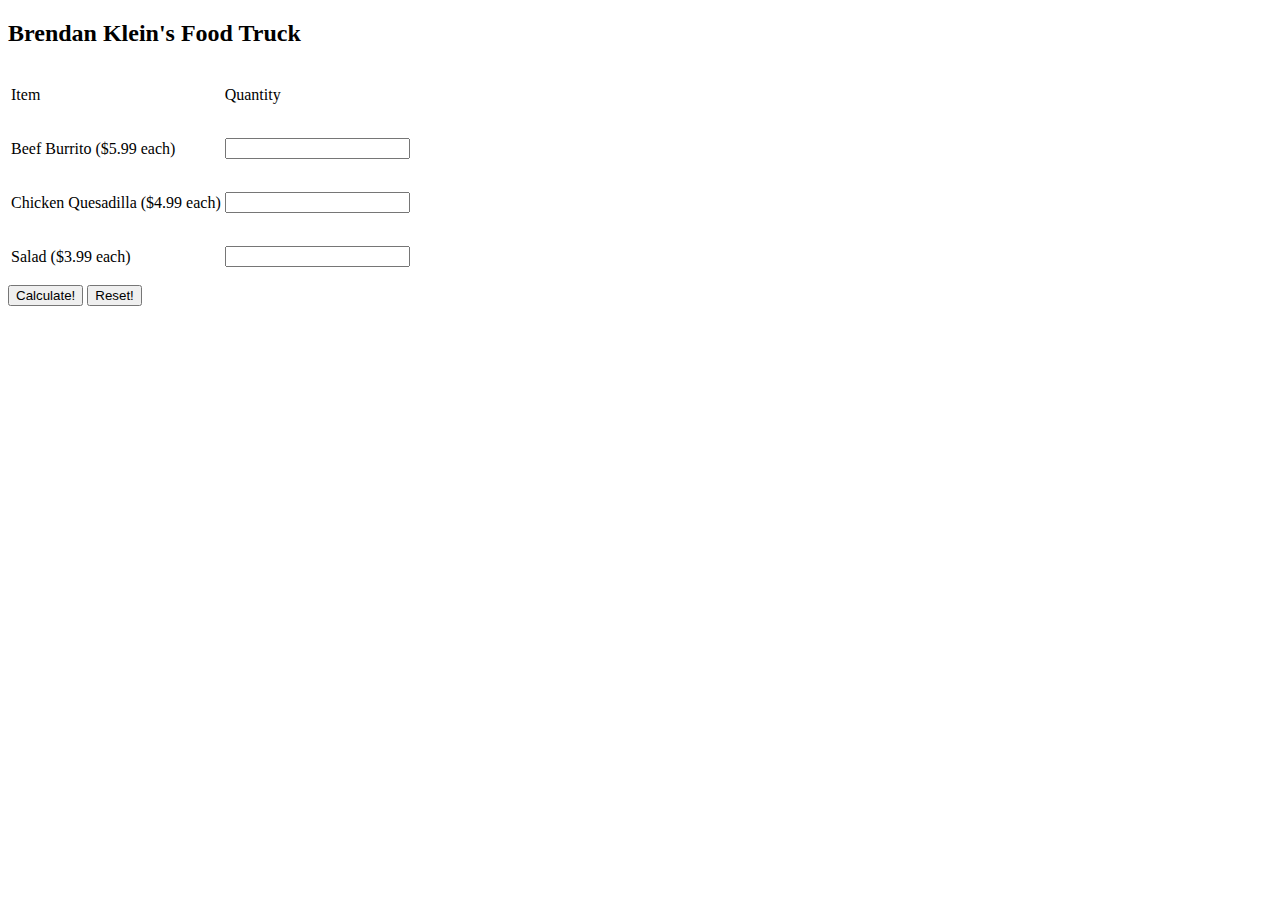
<file: cosc231/Project6B.html>
<!--Project 6B By Brendan Klein on 10/4/2020-->
<!DOCTYPE html>
<html>
<head>
  <title>Food Truck!</title>
	<script>
  		function calculate()
  		{
    		var one = document.getElementById("one").value;
    		var two = document.getElementById("two").value;
    		var three = document.getElementById("three").value;
        var end =0;

   		 	var onemultiplyer = 5.99;
    		var twomultiplyer = 4.99;
    		var threemultiplyer = 3.99;
    		var total = (onemultiplyer*one)+(twomultiplyer*two)+(threemultiplyer*three);

        if(isNaN(one) || isNaN(two) || isNaN(three)) // isNaN function checks to see if a value is a number or not.
        {
          if(isNaN(one)==true)
          {
            alert("The value you entered for number of Beef Burritos is invalid.\nOnly numerical values are accepted!");
          }
          if(isNaN(two)==true)
          {
            alert("The value you entered for number of Chicken Quesadilla is invalid.\nOnly numerical values are accepted!");
          }
          if(isNaN(three)==true)
          {
            alert("The value you entered for number of Salads is invalid.\nOnly numerical values are accepted!");
          }
        }
        //----->INPUT VALIDATION
        //INPUT VALUES ARE AT LEAST NUMBERS AT THIS POINT
        else
        {
          var parsedone = parseInt(document.getElementById("one").value);
          var parsedtwo = parseInt(document.getElementById("two").value);
          var parsedthree = parseInt(document.getElementById("three").value);
            if(isNaN(parsedone)==true)
            {
              parsedone=0;
              one=0;
            }
            if(isNaN(parsedtwo)==true)
            {
              parsedtwo=0;
              two=0;
            }
            if(isNaN(parsedthree)==true)
            {
              parsedthree=0;
              three=0;
            }
          if((parsedone==0) && (parsedtwo==0) && (parsedthree==0))
          {
            alert("You ordered: NOTHING!\nWhy did you come here in the first place if you didn't want to eat?");
            var end=1;
          }
          //x = (Number.isInteger(one) +" "+ Number.isInteger(two) +" "+ Number.isInteger(three) +" "+ end)
          //document.write(x);
          if(one%1==0 || two%1==0 || three%1==0)
          {
            if(one<=-1 || two<=-1 || three<=-1)
            {
              alert("You are not allowed to order negative quantities of food!");
            }
            else
            {
              alert("You ordered:\n"+one+" x Beef Burrito(s)\n"+two+" x Chicken Quesadilla(s)\n"+three+" x Salad(s)\n"+"Your Total is: $"+Number.parseFloat(total).toFixed(2));
            }
            
          }
          else
          {
            alert("You are not allowed to order decimal quantities of food!");
          }
        }
      }
  		function reset()
  		{
  			document.getElementById("one").style.backgroundColor="white";
  			document.getElementById("two").style.backgroundColor="white";
  			document.getElementById("three").style.backgroundColor="white";
  			document.getElementById("one").value="";
  			document.getElementById("two").value="";
  			document.getElementById("three").value="";
        end=0;
  		}
  		function yellow(s)
  		{
  			if(s==1)
  			{
  				document.getElementById("one").style.backgroundColor="yellow";
  			}
  			if(s==2)
  			{
  				document.getElementById("two").style.backgroundColor="yellow";
  			}
  			if(s==3)
  			{
  				document.getElementById("three").style.backgroundColor="yellow";
  			}
  		}
  		function green(j)
  		{
  			if(j==1)
  			{
  				document.getElementById("one").style.backgroundColor="green";
  			}
  			if(j==2)
  			{
  				document.getElementById("two").style.backgroundColor="green";
  			}
  			if(j==3)
  			{
  				document.getElementById("three").style.backgroundColor="green";
  			}
  		}
	</script>
</head>
	<body>
  		<h2>Brendan Klein's Food Truck</h2>
  		<table>
        <tr>
  		    <td>
            <p>Item</p>
          </td>
          <td>
            <p>Quantity</p>
          </td>
        </tr>
        <tr>
  		    <td>
            <p>Beef Burrito ($5.99 each)</p>
          </td>
          <td>
            <input onmouseover="yellow(1)" onchange="green(1)" id="one">
          </td>
        </tr>
        <tr>
          <td>
  		      <p>Chicken Quesadilla ($4.99 each)</p>
          </td>
          <td>
            <input onmouseover="yellow(2)" onchange="green(2)" id="two">
          </td>
        </tr>
        <tr>
          <td>
            <p>Salad ($3.99 each)</p>
          </td>
          <td>
            <input onmouseover="yellow(3)" onchange="green(3)" id="three">
          </td>
        </tr>
      </table>
  		<button id="calculate" onclick="calculate()">Calculate!</button>
  		<button onclick="reset()">Reset!</button>
	</body>
</html>
</file>
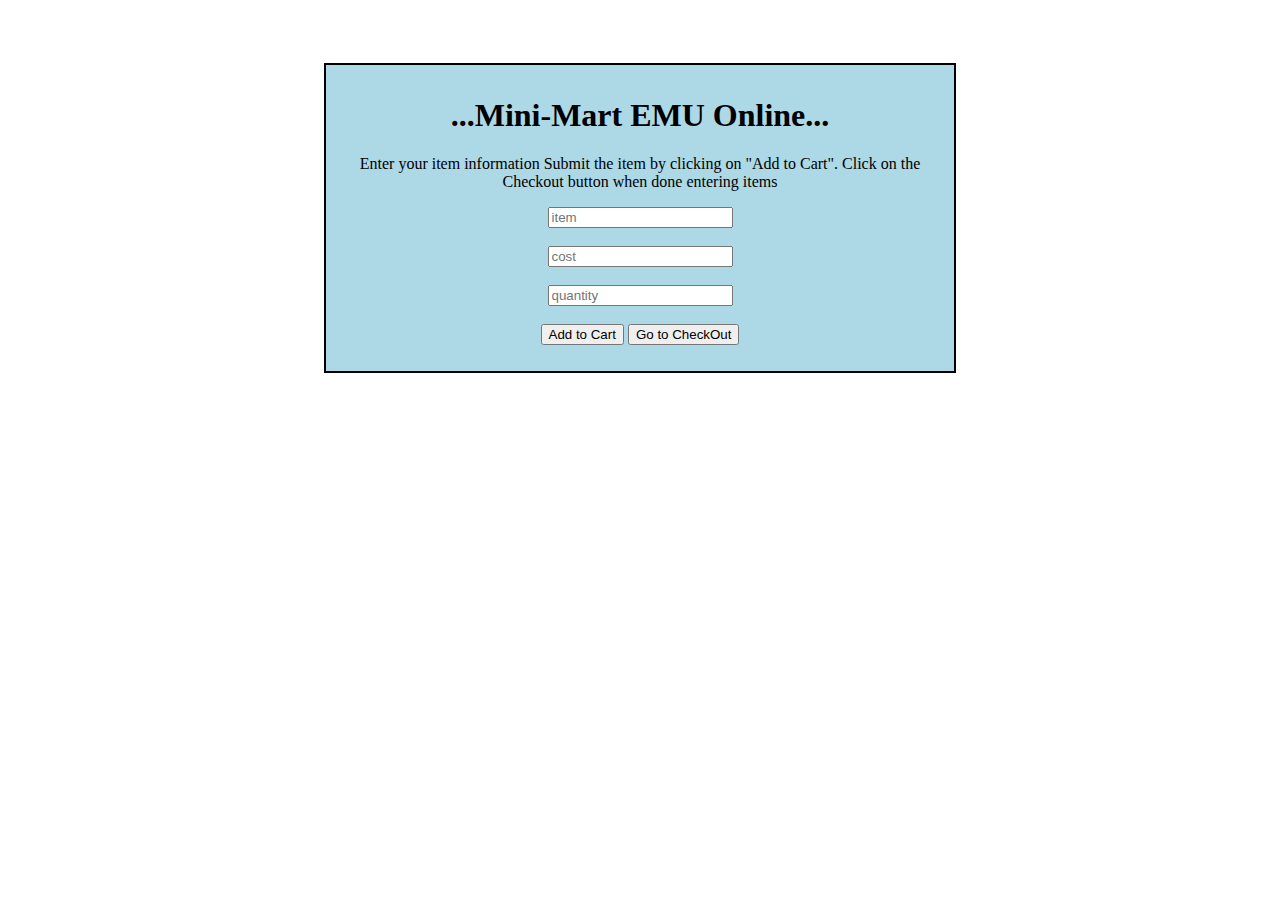
<file: cosc231/Project7.html>
<!--Project 7 By Brendan Klein on 10/19/2020-->
<!DOCTYPE html>
<html>
    <head>
        <title>EMU Mini Mart</title>
        <style>
            div
            {
                border: 2px solid black;
                background-color:lightblue;
                margin: 5% 25%;
                padding:10px;
                text-align:center;
            }
            table
            {
                margin-left:auto; 
                margin-right:auto;
            }
            tr
            {
                padding-top:5px;
            }
            td
            {
                padding-left:10px;
                font-size:20px;
                width:20px;
            }
            th
            {
                padding-left:10px;
                font-size:25px;
                width:10px;
            }
        </style>
        <script>
            var items=[], costs=[], quantities=[], total=0, text="";
            function displayItem()
            {
                //console.log("Trying to display Reciept"); //Used for debugging

                text="";
                text="============================================================";
                text+="<br><h2>Mini-Mart EMU Reciept: By Brendan Klein</h2>";

                text+="<table><tr><th>Item</th><th>Cost</th><th>Quantity</th></tr>"; //Starts table for nice readout

                for(var j=0; j<items.length; j++)
                    text += "<tr><td>" + items[j] +"</td><td>" + costs[j] + "</td><td>" + quantities[j] +"</td></tr>";

                text+="</table>"; //Ends table for nice readout
                document.getElementById("output").innerHTML = text;
            }
            function insert()
            {
                quantitytemp = document.getElementById('quantity').value;
                if(quantitytemp%1==0)
                {
                    items.push(document.getElementById('item').value);
                    costs.push(document.getElementById('cost').value);
                    quantities.push(document.getElementById('quantity').value);

                    displayItem();

                    document.getElementById("item").value="";
  			        document.getElementById("cost").value="";
  			        document.getElementById("quantity").value="";
                }
                else
                    alert("You are not allowed to order a decimal quantity of food!");
            }

            function checkOut()
            {
                displayItem();
                for(var j=0; j<items.length; j++)
                {
                    var price = costs[j];
                    var number = quantities[j];
                    total = total + (price*number);
                }
                text="<br><table><tr><td>Checkout Total: </td><td>" + total + "</td></tr></table>"; //Starts table for nice readout
                document.getElementById("output2").innerHTML = text;
                //debugger;
            }
	    </script>
    </head>
	<body>
        <div>
  		    <h1>...Mini-Mart EMU Online...</h1>
            <p>
                Enter your item information
                Submit the item by clicking on "Add to Cart".
                Click on the Checkout button when done entering items
            </p>
            <form>
                <input id="item" type="text" placeholder="item"><br><br>
                <input id="cost" type="number" placeholder="cost"><br><br>
                <input id="quantity" type="number" placeholder="quantity"><br><br>
                <!--<p>Taxable Item?</p><input id="quantity" size="10" type="checkbox"/><br>-->
                <input type="button" value="Add to Cart" onclick="insert()"/>
                <input type="button" value="Go to CheckOut" onclick="checkOut()"/>
  		        <!--<button id="calculate" onclick="insert()">Add to Cart</button>
                <button type="submit">CheckOut</button>-->
            </form>
          <p id="output"></p>
          <p id="output2"></p>
        </div>
	</body>
</html>
</file>
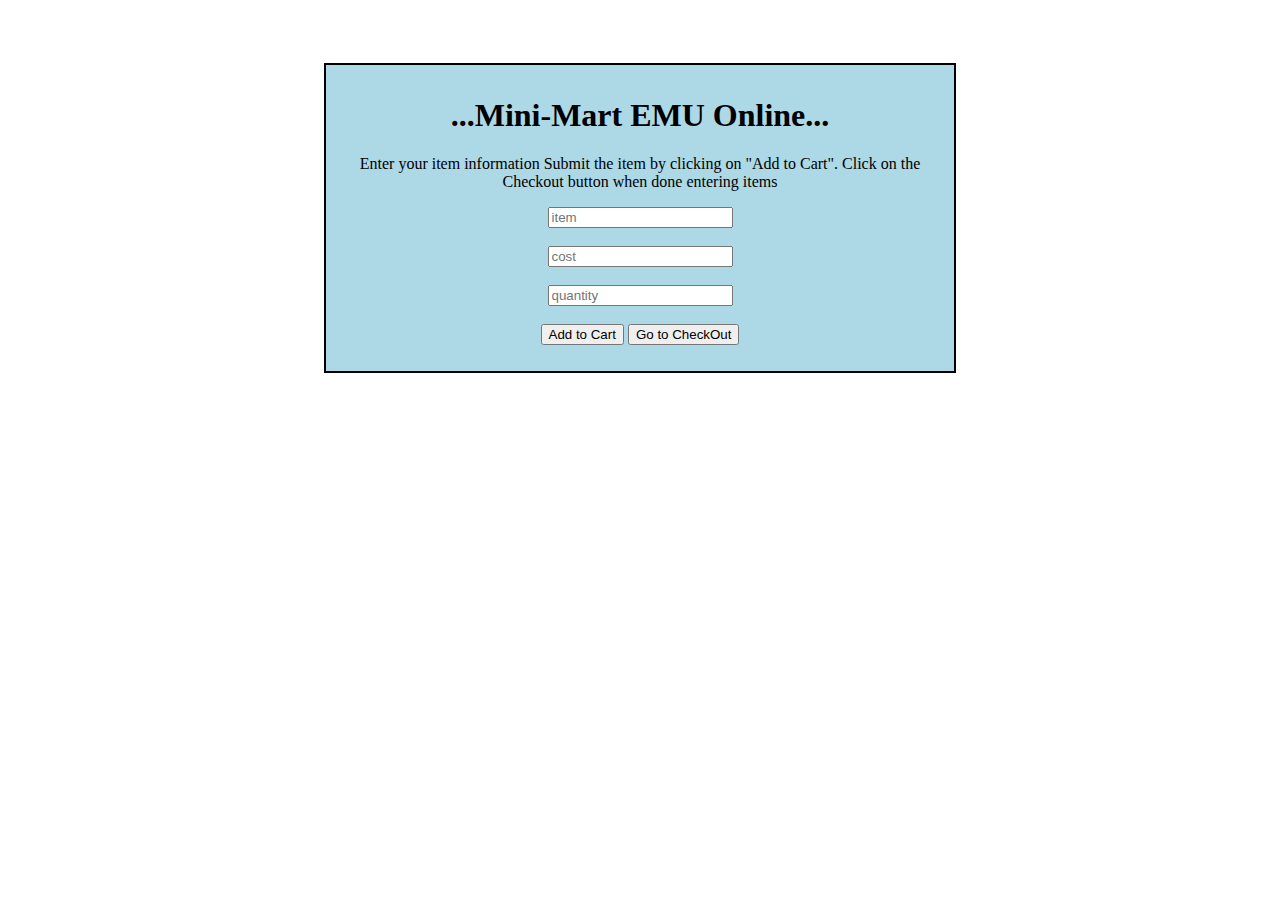
<file: cosc231/Project8.html>
<!--Project 8 By Brendan Klein on 10/21/2020-->
<!DOCTYPE html>
<html>
    <head>
        <title>EMU Mini Mart</title>
        <style>
            div
            {
                border: 2px solid black;
                background-color:lightblue;
                margin: 5% 25%;
                padding:10px;
                text-align:center;
            }
            table.display
            {
                margin-left:auto; 
                margin-right:auto;
            }
            tr.display
            {
                padding-top:5px;
            }
            td.display
            {
                padding-left:10px;
                font-size:20px;
                width:20px;
            }
            th.display
            {
                padding-left:10px;
                font-size:25px;
                width:10px;
            }

            table.checkout
            {
                margin-left:auto; 
                margin-right:auto;
            }
            tr.checkout
            {
                padding-top:5px;
            }
            td.checkout
            {
                padding-left:10px;
                font-size:20px;
                width:200px;
            }
        </style>
        <script>
            var records = [];
            var total=0;
            function Record (item, cost, quantity) 
            { 
                this.record_item = item;       // records item
                this.record_cost = cost;         // records cost
                this.record_quantity = quantity;         // records quantity
            }

            function displayItem()
            {
                //console.log("Trying to display Reciept"); //Used for debugging

                text="";
                text="============================================================";
                text+="<br><h2>Mini-Mart EMU Reciept: By Brendan Klein</h2>";

                text+="<table class='display'><tr class='display'><th class='display'>Item</th><th class='display'>Cost</th><th class='display'>Quantity</th></tr>"; //Starts table for nice readout
                    for (var i=0; i<records.length; i++)
                    text += "<tr class='display'><td class='display'>" + records[i].record_item +"</td><td class='display'>" + records[i].record_cost + "</td><td class='display'>" + records[i].record_quantity +"</td></tr>";

                text+="</table>"; //Ends table for nice readout
                document.getElementById("output").innerHTML = text;
            }
            function insert()
            {
                records.push(new Record((document.getElementById("item").value),(document.getElementById("cost").value),(document.getElementById("quantity").value)));
                displayItem();

                document.getElementById("item").value="";
  			    document.getElementById("cost").value="";
  			    document.getElementById("quantity").value="";
            }
            function checkOut()
            {
                displayItem();
                    for (var i=0; i<records.length; i++)
                        total = total + (records[i].record_cost*records[i].record_quantity);
                text="<br><table class='checkout'><tr class='checkout'><td class='checkout' colspan='2'>Checkout Total: </td><td class='checkout'>" + Number.parseFloat(total).toFixed(2) + "</td></tr></table>"; //Starts table for nice readout
                document.getElementById("output2").innerHTML = text;
                //debugger;
            }
	    </script>
    </head>
	<body>
        <div>
  		    <h1>...Mini-Mart EMU Online...</h1>
            <p>
                Enter your item information
                Submit the item by clicking on "Add to Cart".
                Click on the Checkout button when done entering items
            </p>
            <form>
                <input id="item" type="text" placeholder="item"><br><br>
                <input id="cost" type="number" placeholder="cost"><br><br>
                <input id="quantity" type="number" placeholder="quantity"><br><br>
                <!--<p>Taxable Item?</p><input id="quantity" size="10" type="checkbox"/><br>-->
                <input type="button" value="Add to Cart" onclick="insert()"/>
                <input type="button" value="Go to CheckOut" onclick="checkOut()"/>
  		        <!--<button id="calculate" onclick="insert()">Add to Cart</button>
                <button type="submit">CheckOut</button>-->
            </form>
          <p id="output"></p>
          <p id="output2"></p>
        </div>
	</body>
</html>
</file>
<file: myStyles/menubar.css>
/*Developed by Brendan Klein on 9/27/2020*/



/*Styles for top navigation bar start here */
body
{
	margin: 0;
	font-family: Arial, Helvetica, sans-serif;
	padding-top:30px;
}
             
.topnav 
{
	overflow: hidden;
	background-color: #333;
	position: fixed;
	top: 0;
	width: 100%;
}

.topnavright
{
	float: right;
}

.topnav a 
{
	float: left;
	color: #f2f2f2;
	text-align: center;
	padding: 14px 16px;
	text-decoration: none;
	font-size: 17px;
}

.topnav a:hover 
{
	background-color: #ddd;
	color: black;
}

.topnav a.active 
{
  	background-color: orange;
	color: white;
}

/*Styles for top navigation bar END here*/

/*Styles for cosc231/index.html start here*/

hr.main
{
  	background-color:#93A7D4;
  	height:5mm;
}

img.main
{
  	width:10%;
  	padding-top:4px;
  	padding-bottom:5px;
  	padding-right:400px;
  	float:right;
}

h1.main
{
	color:#284FF2;
	text-align:center;
	font-family:'Times New Roman', Times, serif;
	font-size:2em;
	padding-left:250px;
	padding-top:100px;
}

h2.main
{
	color:#007e00;
	text-align:center;
	font-family:'Times New Roman', Times, serif;
	font-size:2em;
	padding-left:250px;
}

li.linktext
{
  	color:#007e00
}

/*Styles for cosc231/index.html END here*/


/*Styles for P4 Main Body below*/
body.table
{
	background-color:#116e29;
	color:white;
}

table.bodytable
{
	border-collapse: collapse;
	width: 95%;
	margin:auto;
	padding: 25px;
	border: 3px solid black;
}

td.generic
{
	border: 3px solid black;
	padding:15px;
}

p.text
{
	font-family:'Times New Roman', Times, serif;
	font-size:18px;
	padding:10px;
} 

ul.list
{
	font-family:'Times New Roman', Times, serif;
	font-size:18px;
}

li.body
{
	padding-bottom:20px;
}

a.link:link
{
	color:orange;
}

a.link:visited
{
	color:orange;
}

/*SECTION FOR SUBHEADERS (BACKGROUND, INTERESTS & HOBBIES, GOALS & DREAMS) */
p.header
{
	font-size:1.5em;
	font-weight:bolder;
	color:orange;
}

.shbackground
{
	padding-bottom: 5px;
	padding-left:70px;
	width:33%;
	font-size:25px;
	font-family:'Times New Roman', Times, serif;
	border: 3px solid black;
}

.shIandH
{
	padding-bottom: 5px;
	padding-left:120px;
	width:33%;
	font-size:25px;
	font-family:'Times New Roman', Times, serif;
	border: 3px solid black;
}

.shGandD
{
	padding-bottom: 5px;
	padding-left:150px;
	width:33%;
	font-size:25px;
	font-family:'Times New Roman', Times, serif;
	border: 3px solid black;
}

/*SECTION FOR SUBHEADERS (BACKGROUND, INTERESTS & HOBBIES, GOALS & DREAMS) */
                                                                                                                                                                            

/*SECTION FOR MAIN HEADER TABLE for project 4*/
table.header
{
	margin: auto;
	margin-bottom:30px;
	border-collapse: collapse;
	width: 95%;
	color:#007e00;
	font-style: italic;
	border: 3px solid black;
	padding:15px;
}

td.htitle
{
	width: 66%;
	border: 3px solid black;
}

img.himage
{
	font-style: italic;
	border-collapse: collapse;
	width:20%;
	padding-right:40%;
	float:right;
}

p.name
{
	font-size:60px;
	padding-left:20%;
	font-weight:bolder;
	color:orange;
	font-style: italic;
}

p.about
{
	font-size:60px;
	padding-left:27%;
	font-weight:bolder;
	color:orange;
	font-style: italic;
}

/*SECTION FOR MAIN HEADER TABLE FOR Project 4*/
</file>
